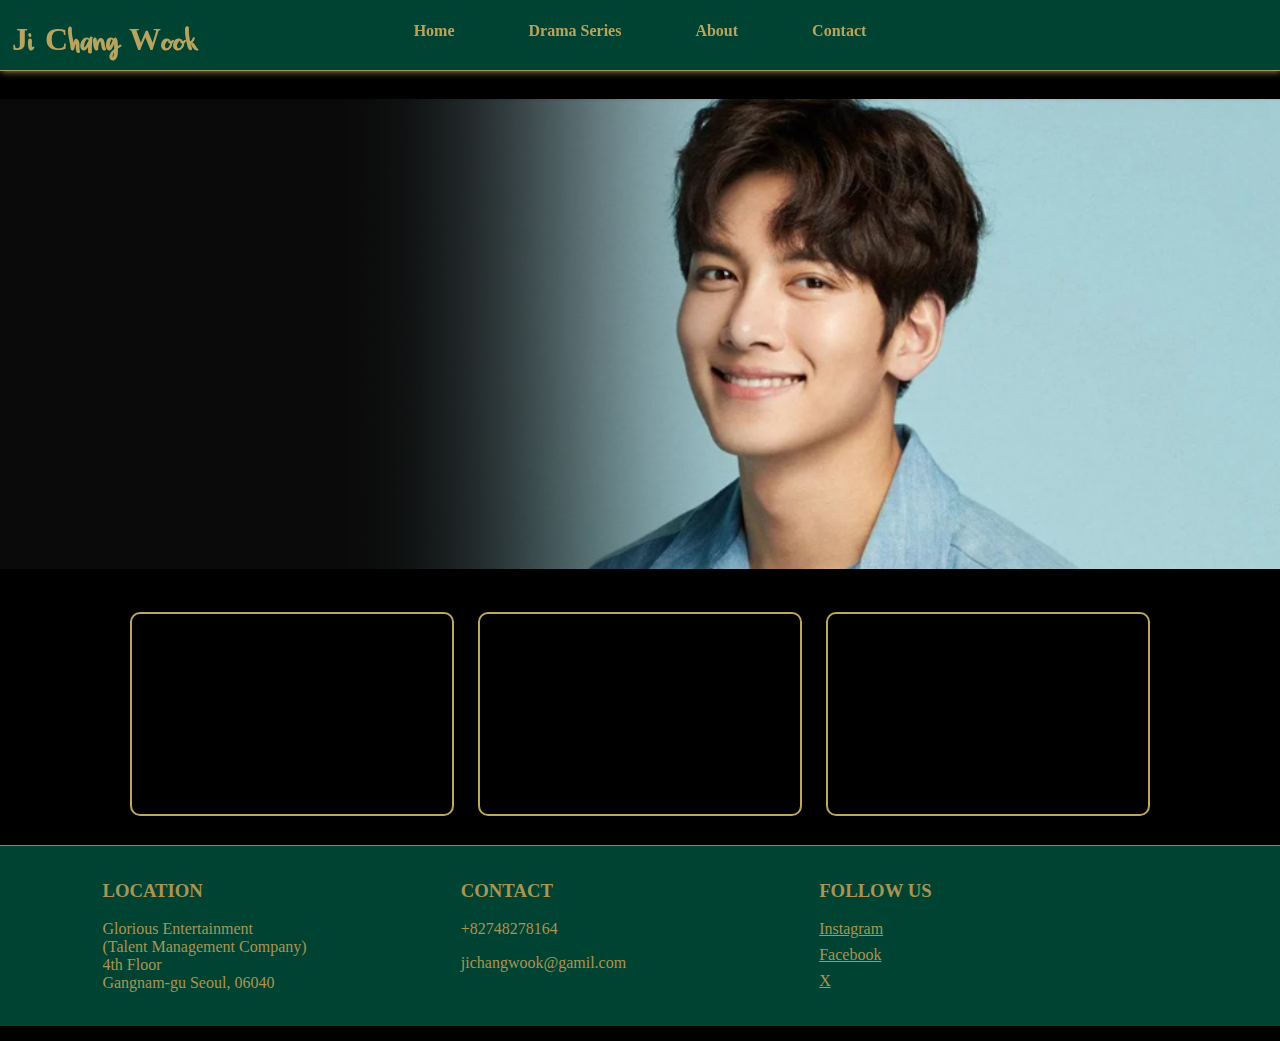
<file: index.html>
<!DOCTYPE html>
<html lang="en">
<head>
    <meta charset="UTF-8">
    <meta name="viewport" content="width=device-width, initial-scale=1.0">
    <title>Home</title>
    <link rel="stylesheet" href="styles.css">
    <link rel="preconnect" href="https://fonts.googleapis.com">
    <link rel="preconnect" href="https://fonts.gstatic.com" crossorigin>
    <link href="https://fonts.googleapis.com/css2?family=Fredericka+the+Great&display=swap" rel="stylesheet">
</head>
<body>
    <!--part of navbar-->
    <div class="menu">
        <h1>Ji Chang Wook</h1>
        <nav>
            <a href="index.html">Home</a>
            <a href="drama-series.html">Drama Series</a>
            <a href="about.html">About</a>
            <a href="contact.html">Contact</a>
        </nav>
    </div>
    <!--end navbar-->
    <br><br><br><br>
    <!--part of home-->
    <div class="image-home">
        <h1>
            WELCOME! <br>
            I'M JICHANGWOOK
        </h1>
    </div>
    <br>
    <main>
         <iframe width="320" height="200" src="https://www.youtube.com/embed/aY8QmExZrlY?si=Rd-HsrIBkCq2LeBT" title="YouTube video player" allow="accelerometer; autoplay; clipboard-write; encrypted-media; gyroscope; picture-in-picture; web-share" referrerpolicy="strict-origin-when-cross-origin" allowfullscreen></iframe>
         <iframe width="320" height="200" src="https://www.youtube.com/embed/6xPCqDPkEvQ?si=MmWynNj0A1esuaAO" title="YouTube video player" allow="accelerometer; autoplay; clipboard-write; encrypted-media; gyroscope; picture-in-picture; web-share" referrerpolicy="strict-origin-when-cross-origin" allowfullscreen></iframe>
         <iframe width="320" height="200" src="https://www.youtube.com/embed/yesM8OouKnE?si=VvxMx4c7-QgCxtFi" title="YouTube video player" allow="accelerometer; autoplay; clipboard-write; encrypted-media; gyroscope; picture-in-picture; web-share" referrerpolicy="strict-origin-when-cross-origin" allowfullscreen></iframe>
    </main>
    <!--end home-->

    <!--part of footer-->
    <footer>
        <div>
            <h3>LOCATION</h3>
            <p>
                Glorious Entertainment <br>
                (Talent Management Company) <br>
                4th Floor <br>
                Gangnam-gu Seoul, 06040
            </p>
        </div>
        <div>
            <h3>CONTACT</h3>
            <p class="p1">+82748278164</p>
            <p class="p1">jichangwook@gamil.com</p>
        </div>
        <div>
            <h3>FOLLOW US</h3>
            <a href="https://instagram.com/jichangwook/">Instagram</a>
            <a href="https://www.facebook.com/ACTORJCW.OFFICIAL">Facebook</a>
            <a href="https://twitter.com/jichangwook">X</a>
        </div>
    </footer>
</body>
</html>
</file>
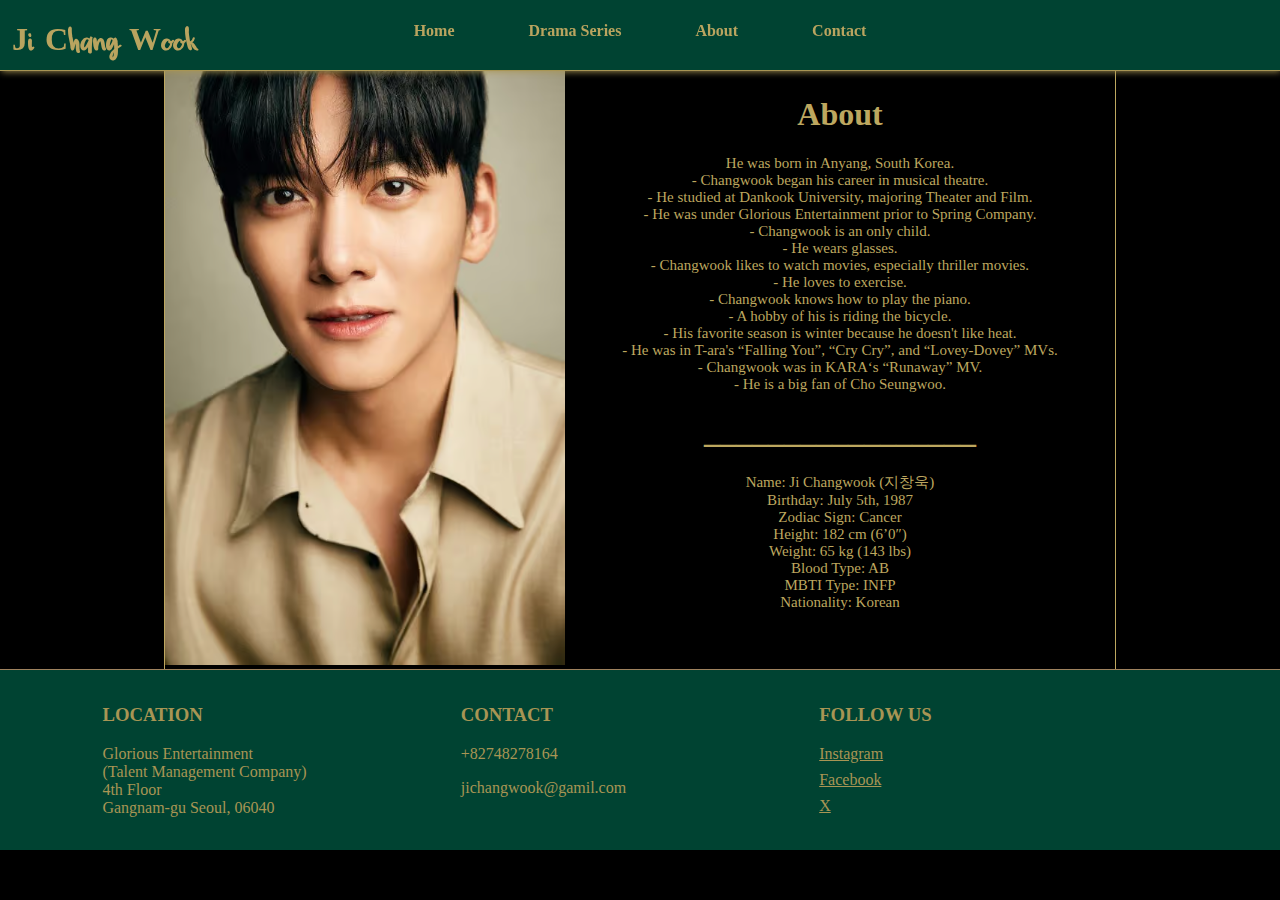
<file: about.html>
<!DOCTYPE html>
<html lang="en">
<head>
    <meta charset="UTF-8">
    <meta name="viewport" content="width=device-width, initial-scale=1.0">
    <title>About</title>
    <link rel="stylesheet" href="styles.css">
    <link rel="preconnect" href="https://fonts.googleapis.com">
    <link rel="preconnect" href="https://fonts.gstatic.com" crossorigin>
    <link href="https://fonts.googleapis.com/css2?family=Fredericka+the+Great&display=swap" rel="stylesheet">
</head>
<body>
    <!--part of navbar-->
    <div class="menu">
        <h1>Ji Chang Wook</h1>
        <nav>
            <a href="index.html">Home</a>
            <a href="drama-series.html">Drama Series</a>
            <a href="about.html">About</a>
            <a href="contact.html">Contact</a>
        </nav>
    </div>
    <!--end navbar-->
    <br>
    <br>
    <br>
    <!--part of about-->
    <div class="about">
        <div class="image">
            <img src="Ji-Changwook-photo.avif" alt="">
        </div>
        <div class="biograph">
            <h1>About</h1>
            <p>He was born in Anyang, South Korea. <br>
                - Changwook began his career in musical theatre. <br>
                - He studied at Dankook University, majoring Theater and Film. <br>
                - He was under Glorious Entertainment prior to Spring Company. <br>
                - Changwook is an only child. <br>
                - He wears glasses. <br>
                - Changwook likes to watch movies, especially thriller movies. <br>
                - He loves to exercise. <br>
                - Changwook knows how to play the piano. <br>
                - A hobby of his is riding the bicycle. <br>
                - His favorite season is winter because he doesn't like heat. <br>
                - He was in T-ara's “Falling You”, “Cry Cry”, and “Lovey-Dovey” MVs. <br>
                - Changwook was in KARA‘s “Runaway” MV. <br>
                - He is a big fan of Cho Seungwoo.
            </p>
            <h1>_________________</h1>
            <p>
                Name: Ji Changwook (지창욱) <br>
                Birthday: July 5th, 1987 <br>
                Zodiac Sign: Cancer <br>
                Height: 182 cm (6’0″) <br>
                Weight: 65 kg (143 lbs) <br>
                Blood Type: AB <br>
                MBTI Type: INFP <br>
                Nationality: Korean
            </p>
        </div>
    </div>
    <!--end about-->

    <!--part of footer-->
    <footer>
        <div>
            <h3>LOCATION</h3>
            <p>
                Glorious Entertainment <br>
                (Talent Management Company) <br>
                4th Floor <br>
                Gangnam-gu Seoul, 06040
            </p>
        </div>
        <div>
            <h3>CONTACT</h3>
            <p class="p1">+82748278164</p>
            <p class="p1">jichangwook@gamil.com</p>
        </div>
        <div>
            <h3>FOLLOW US</h3>
            <a href="https://instagram.com/jichangwook/">Instagram</a>
            <a href="https://www.facebook.com/ACTORJCW.OFFICIAL">Facebook</a>
            <a href="https://twitter.com/jichangwook">X</a>
        </div>
    </footer>
    <!--end footer-->
</body>
</html>
</file>
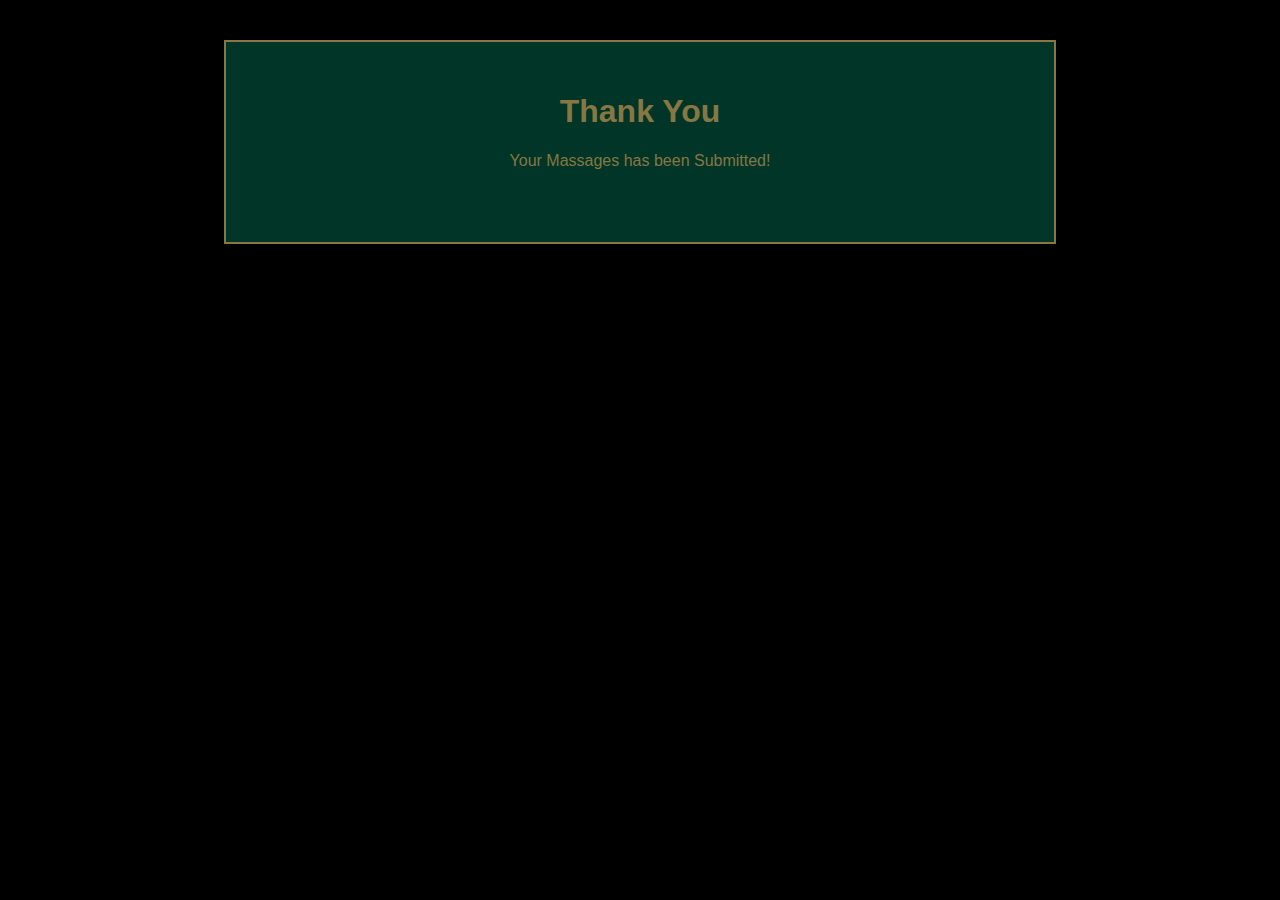
<file: action.html>
<!DOCTYPE html>
<html lang="en">
<head>
    <meta charset="UTF-8">
    <meta name="viewport" content="width=device-width, initial-scale=1.0">
    <title>Contact Us</title>
    <link rel="stylesheet" href="styles.css">
</head>
<body>
    <div class="action">
        <h1 class="title">Thank You</h1>
        <p class="description">Your Massages has been Submitted!</p>
    </div>
</body>
</html>
</file>
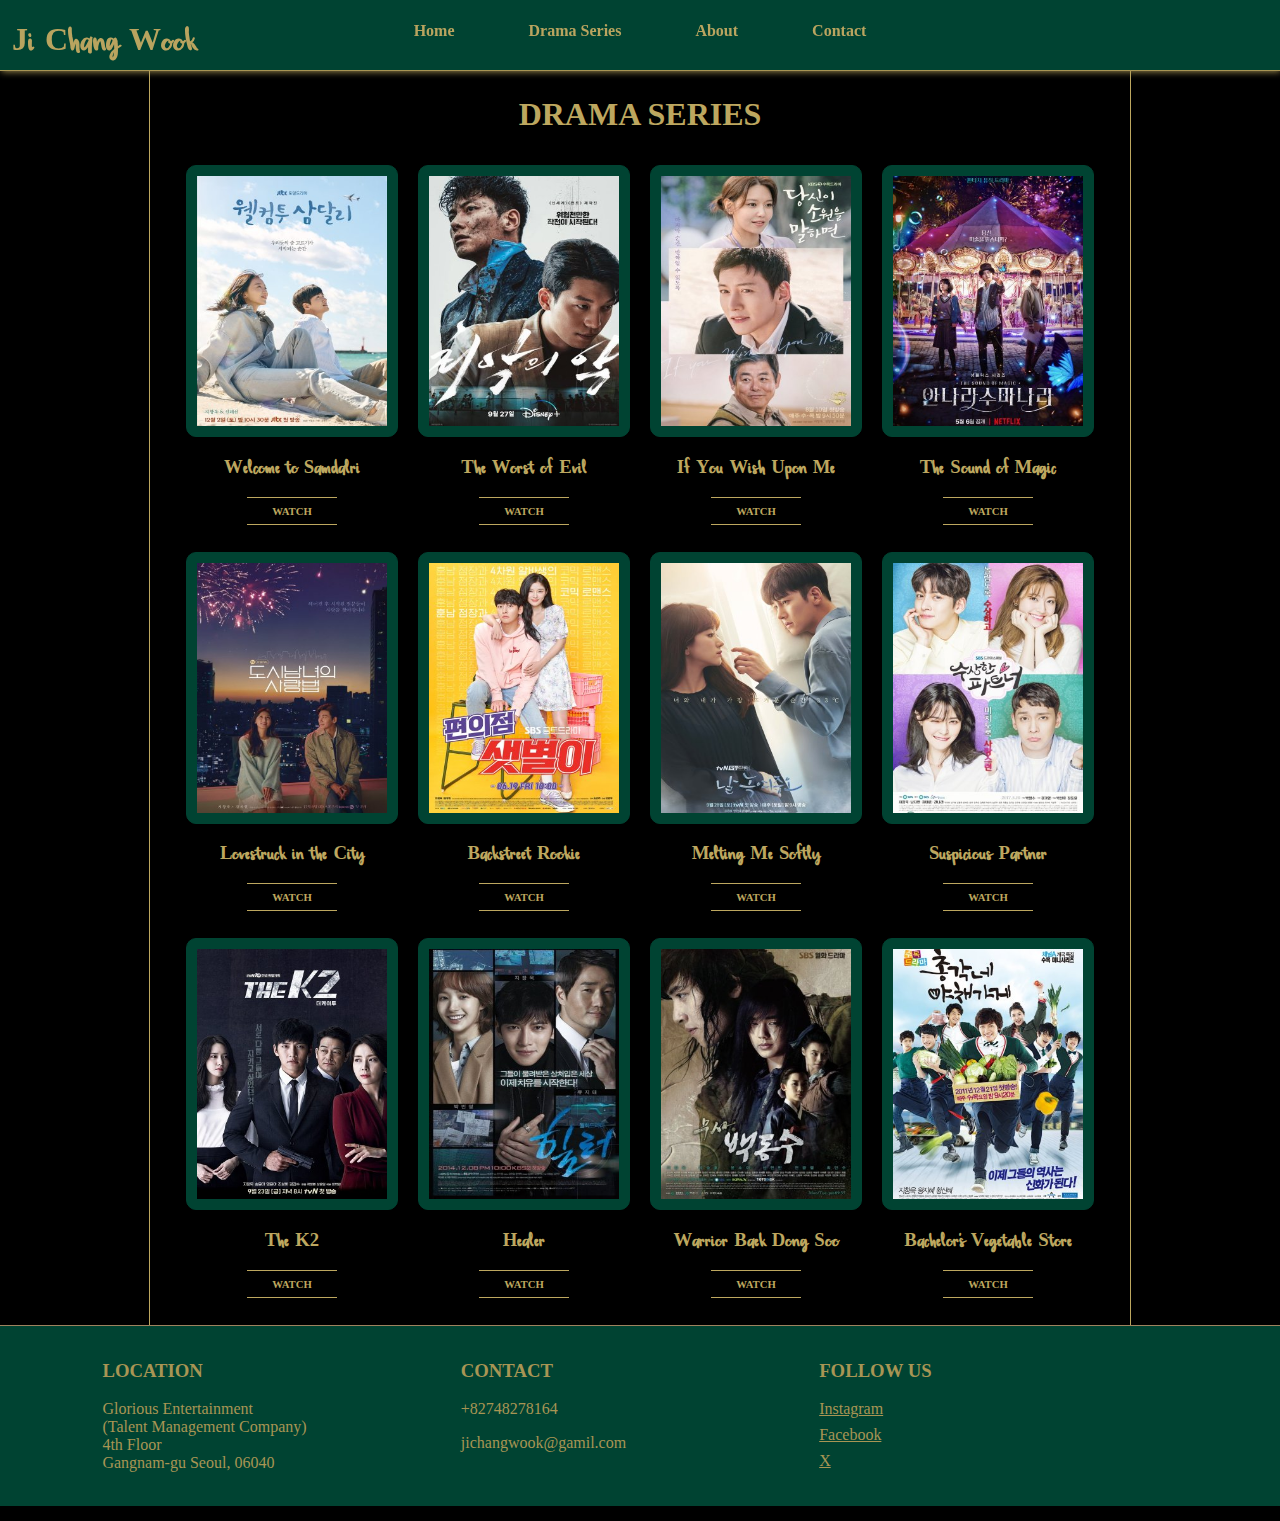
<file: drama-series.html>
<!DOCTYPE html>
<html lang="en">
<head>
    <meta charset="UTF-8">
    <meta name="viewport" content="width=device-width, initial-scale=1.0">
    <title>Drama series</title>
    <link rel="stylesheet" href="styles.css">
    <link rel="preconnect" href="https://fonts.googleapis.com">
    <link rel="preconnect" href="https://fonts.gstatic.com" crossorigin>
    <link href="https://fonts.googleapis.com/css2?family=Fredericka+the+Great&display=swap" rel="stylesheet">
</head>
<body>
    <!--part of navbar-->
    <div class="menu">
        <h1>Ji Chang Wook</h1>
        <nav>
            <a href="index.html">Home</a>
            <a href="drama-series.html">Drama Series</a>
            <a href="about.html">About</a>
            <a href="contact.html">Contact</a>
        </nav>
    </div>
    <!--end navbar-->
    <br>
    <br>
    <br>
    <!--part of drama-->
    <div class="container">
        <h1>DRAMA SERIES</h1>
        <div class="row2">
            <div class="team">
                <div class="team-members">
                    <img src="samdalri.jpg" alt="samdalri">
                    <p>
                        Drama: Welcome to Samdal-ri <br>
                        Country: South Korea <br>
                        Episodes: 16 <br>
                        Aired: Dec 2, 2023 - Jan 21, 2024 <br>
                        Aired On: Saturday, Sunday <br>
                        Original Network: jTBC, Netflix, TVING <br>
                        Duration: 1 hr. 10 min. <br>
                        Content Rating: 15+ 
                    </p>
                </div>
                <h3>Welcome to Samdalri</h3>
                <h6><a href="https://www.netflix.com/pk/title/81697983">WATCH</a></h6>
            </div>
            <div class="team">
                <div class="team-members">
                    <img src="The-Worst-of-Evil.jpg" alt="The Worst of Evil">
                    <p>
                        Drama: The Worst of Evil <br>
                        Country: South Korea <br>
                        Episodes: 12 <br>
                        Aired: Sep 27, 2023 - Oct 25, 2023 <br>
                        Aired On: Wednesday <br>
                        Original Network: Disney+, Hulu <br>
                        Duration: 53 min. <br>
                        Content Rating: 18+
                    </p>
                </div>
                <h3>The Worst of Evil</h3>
                <h6><a href="https://www.hulu.com/series/the-worst-of-evil-3fde2818-1be7-41ab-b405-1fc217423713">WATCH</a></h6>
            </div>
            <div class="team">
                <div class="team-members">
                    <img src="If-You-Wish-Upon-Me.jpg" alt="If You Wish Upon Me">
                    <p>
                        Drama: If You Wish Upon Me <br>
                        Country: South Korea <br>
                        Episodes: 16 <br>
                        Aired: Aug 10, 2022 - Sep 29, 2022 <br>
                        Aired On: Wednesday, Thursday <br>
                        Original Network: KBS2, ViuTV <br>
                        Duration: 1 hr. 10 min. <br>
                        Content Rating: 15+
                    </p>
                </div>
                <h3>If You Wish Upon Me</h3>
                <h6><a href="https://www.hulu.com/series/if-you-wish-upon-me-9944dda7-0cbc-4e77-8f20-4630157df970">WATCH</a></h6>
            </div>
            <div class="team">
                <div class="team-members">
                    <img src="The-Sound-of-Magic.jpg" alt="The Sound of Magic">
                    <p>
                        Drama: The Sound of Magic <br>
                        Country: South Korea <br>
                        Episodes: 6 <br>
                        Aired: May 6, 2022 <br>
                        Aired On: Friday <br>
                        Original Network: Netflix <br>
                        Duration: 1 hr. 10 min. <br>
                        Content Rating: 15+
                    </p>
                </div>
                <h3>The Sound of Magic</h3>
                <h6><a href="https://www.netflix.com/pk/title/81016276">WATCH</a></h6>
            </div>
        </div>
        <div class="row2">
            <div class="team">
                <div class="team-members">
                    <img src="lovestruck.jpg" alt="lovestruck">
                    <p>
                        Drama: Lovestruck in the City <br>
                        Country: South Korea <br>
                        Episodes: 17 <br>
                        Aired: Dec 22, 2020 - Feb 16, 2021 <br>
                        Aired On: Tuesday, Friday <br>
                        Original Network: Daum Kakao TV, Netflix <br>
                        Duration: 33 min. <br>
                        Content Rating: 15+
                    </p>
                </div>
                <h3>Lovestruck in the City</h3>
                <h6><a href="https://www.netflix.com/pk/title/81340910">WATCH</a></h6>
            </div>
            <div class="team">
                <div class="team-members">
                    <img src="Backstreet-Rookie.jpg" alt="Backstreet Rookie">
                    <p>
                        Drama: Backstreet Rookie <br>
                        Country: South Korea <br>
                        Episodes: 16 <br>
                        Aired: Jun 19, 2020 - Aug 8, 2020 <br>
                        Aired On: Friday, Saturday <br>
                        Original Network: iQiyi, SBS <br>
                        Duration: 1 hr. 10 min. <br>
                        Content Rating: 15+
                    </p>
                </div>
                <h3>Backstreet Rookie</h3>
                <h6><a href="https://www.viki.com/tv/37883c-backstreet-rookie">WATCH</a></h6>
            </div>
            <div class="team">
                <div class="team-members">
                    <img src="Melting-Me-Softly.jpg" alt="Melting Me Softly">
                    <p>
                        Drama: Melting Me Softly <br>
                        Country: South Korea <br>
                        Episodes: 16 <br>
                        Aired: Sep 28, 2019 - Nov 17, 2019 <br>
                        Aired On: Saturday, Sunday <br>
                        Original Network: tvN <br>
                        Duration: 1 hr. 5 min. <br>
                        Content Rating: 15+ 
                    </p>
                </div>
                <h3>Melting Me Softly</h3>
                <h6><a href="https://www.viki.com/tv/36676c-melting-me-softly">WATCH</a></h6>
            </div>
            <div class="team">
                <div class="team-members">
                    <img src="Suspicious-Partner.jpg" alt="Suspicious Partner">
                    <p>
                        Drama: Suspicious Partner <br>
                        Country: South Korea <br>
                        Episodes: 40 <br>
                        Aired: May 10, 2017 - Jul 13, 2017 <br>
                        Aired On: Wednesday, Thursday <br>
                        Original Network: SBS <br>
                        Duration: 30 min. <br>
                        Content Rating: 15+
                    </p>
                </div>
                <h3>Suspicious Partner</h3>
                <h6><a href="https://www.viki.com/tv/34557c-suspicious-partner">WATCH</a></h6>
            </div>
        </div>
        <div class="row2">
            <div class="team">
                <div class="team-members">
                    <img src="The-K2.jpg" alt="The K2">
                    <p>
                        Drama: The K2 <br>
                        Country: South Korea <br>
                        Episodes: 16 <br>
                        Aired: Sep 23, 2016 - Nov 12, 2016 <br>
                        Aired On: Friday, Saturday <br>
                        Original Network: tvN <br>
                        Duration: 60 min. <br>
                        Content Rating: 15+
                    </p>
                </div>
                <h3>The K2</h3>
                <h6><a href="https://www.viki.com/tv/31865c-the-k2">WATCH</a></h6>
            </div>
            <div class="team">
                <div class="team-members">
                    <img src="Healer.jpg" alt="Healer">
                    <p>
                        Drama: Healer <br>
                        Country: South Korea <br>
                        Episodes: 20 <br>
                        Aired: Dec 8, 2014 - Feb 10, 2015 <br>
                        Aired On: Monday, Tuesday <br>
                        Original Network: KBS2 <br>
                        Duration: 60 min. <br>
                        Content Rating: 15+
                    </p>
                </div>
                <h3>Healer</h3>
                <h6><a href="https://www.netflix.com/pk/title/80188423">WATCH</a></h6>
            </div>
            <div class="team">
                <div class="team-members">
                    <img src="Warrior-Baek-Dong-Soo.jpg" alt="Warrior Baek Dong Soo">
                    <p>
                        Drama: Warrior Baek Dong Soo <br>
                        Country: South Korea <br>
                        Episodes: 29 <br>
                        Aired: Jul 4, 2011 - Oct 10, 2011 <br>
                        Aired On: Monday, Tuesday <br>
                        Original Network: SBS <br>
                        Duration: 1 hr. 5 min. <br>
                        Content Rating: 15+ 
                    </p>
                </div>
                <h3>Warrior Baek Dong Soo</h3>
                <h6><a href="https://www.viki.com/tv/3407c-warrior-baek-dong-soo">WATCH</a></h6>
            </div>
            <div class="team">
                <div class="team-members">
                    <img src="Bachelor's-Vegetable-Store.jpg" alt="Bachelor's Vegetable Store">
                    <p>
                        Drama: Bachelor's Vegetable Store <br>
                        Country: South Korea <br>
                        Episodes: 24 <br>
                        Aired: Dec 21, 2011 - Mar 8, 2012 <br>
                        Aired On: Wednesday, Thursday <br>
                        Original Network: Channel A <br>
                        Duration: 1 hr. 10 min. <br>
                        Content Rating: 13+
                    </p>
                </div>
                <h3>Bachelor's Vegetable Store</h3>
                <h6><a href="">WATCH</a></h6>
            </div>
        </div>
    </div>
     <!--end part of drama-->

    <!--part of footer-->
    <footer>
        <div>
            <h3>LOCATION</h3>
            <p>
                Glorious Entertainment <br>
                (Talent Management Company) <br>
                4th Floor <br>
                Gangnam-gu Seoul, 06040
            </p>
        </div>
        <div>
            <h3>CONTACT</h3>
            <p class="p1">+82748278164</p>
            <p class="p1">jichangwook@gamil.com</p>
        </div>
        <div>
            <h3>FOLLOW US</h3>
            <a href="https://instagram.com/jichangwook/">Instagram</a>
            <a href="https://www.facebook.com/ACTORJCW.OFFICIAL">Facebook</a>
            <a href="https://twitter.com/jichangwook">X</a>
        </div>
    </footer>
    <!--end footer-->
</body>
</html>
</file>
<file: styles.css>
body{
    margin: 0px;
    padding: 0px;
    font-family: Times New Roman;
    background-color: black;
}

/*custom font*/
@font-face {
    font-family: 'Simple Brush Script';
    src: url('SimpleBrushScript-lyqZ.ttf');
}

/*styles of navbar*/
.menu{
    background-color: #004332;
    width: 100%;
    height: 70px;
    text-align: center;
    margin: 0px 0px;
    position: fixed;
    z-index: 1;
    border-bottom: 1px solid #a89554;
    box-shadow: 1px 1px 7px 0.4px #a89554;
    display: flex;
    justify-content: center;
}
.menu h1{
    position: absolute;
    left:12px;
    color: #b9a45f;
    font-family: Simple Brush Script;
}
.menu a{
    text-decoration: none;
    color:#b9a45f;
    margin: 0px 30px;
    position: relative;
    top:22px;
    padding:5px;
    font-weight: bold;
}
.menu a:hover{
    border-top: 1px solid #b9a45f;
    border-bottom: 1px solid #b9a45f;
}
/*end styles of navbar*/

/*styles part of home*/
.image-home{
    width: 100%;
    height: 470px;
    text-align: center;
    background: url('hom.PNG');
    background-size: cover;
}
.image-home:hover{
    box-shadow: inset 0px 0px 3px 300px #1d1d1dcc;
    transition: 1s;
}
.image-home h1{
    position: relative;
    top: 200px;
    visibility: hidden;
    color: #bda75f;
    font-size: 40px;
}
.image-home:hover h1{
    visibility: visible;
    transition: 1s;
}
main{
    text-align: center;
    padding: 15px;
}
main iframe{
    margin: 10px;
    border-radius: 10px;
    border: 2px solid #bda75f;
}
main iframe:hover{
    transform: scale(1.1);
    transition: 1s;
}
/*end styles of home*/

/*styles part of drama series*/
.container{
    width: 950px;
    height: auto;
    border: 1px solid #bda75f;
    margin-left: auto;
    margin-right: auto;
    margin-top: 10px;
    border-bottom: none;
    text-align: center;
    padding: 10px 15px;
}
.container h1{
    color: #bda75f;
}
.container .row2{
    display: flex;
    justify-content: center;
}
.team-members{
    width: 190px;
    height: 250px;
    margin: 10px;
    padding: 10px;
    background-color: #004332;
    border: 1px solid #004332;
    border-radius: 10px;
}
.team-members:hover{
    transform: scale(1.1);
    transition: 1s;
}
.team-members img{
    width: 100%;
    height: 250px;
}
.team-members p{
    visibility: hidden;
    position:relative;
    top:-277px;
    padding: 30px 16px;
    font-size: 14px;
    background-color: #004332;
    color: #a89554;
    height: 200px;
}
.team-members:hover p{
    visibility: visible;
    border: 1px solid #bda75f;
}
.container h3{
    color: #bda75f;
    font-family: Simple Brush Script;
}
.container h6 a{
    text-decoration: none;
    color:#bda75f;
    border-top: 1px solid #bda75f;
    border-bottom: 1px solid #bda75f;
    padding: 7px 25px;
}
.container h6 a:hover{
    background-color: #bda75f;
    color: #004332;
    transition: 1s;
}
/*end styles part of drama series*/

/*styles part of about*/
.about{
    width: 950px;
    height: auto;
    border: 1px solid #bda75f;
    margin-left: auto;
    margin-right: auto;
    margin-top: 10px;
    border-bottom: none;
    text-align: center;
    display: flex;
}
.about .image{
    width: 400px;
    height: auto;
}
.about .image img{
    width: 100%;
    height: auto;
}
.about .biograph{
    width: 550px;
    padding-top: 10px;
}
.about .biograph h1{
    color: #bda75f;
    text-align: center;
}
.about .biograph p{
    color: #bda75f;
    font-size: 15px;
}
.about .biograph p:hover{
   transform: scale(1.1);
}
/*end styles part of about*/

/*styles part of contact*/
.contact{
    width: 950px;
    height: auto;
    border: 1px solid #bda75f;
    margin-left: auto;
    margin-right: auto;
    margin-top: 10px;
    border-bottom: none;
    display: flex;
}
.contact .audio{
    text-align: center;
    display: flex;
    justify-content: center;
    align-items: center;
    width: 450px;
    border-right: 1px solid #b3936a;
}
.contact audio{
    margin-top: 20px;
    width: 220px;
    height: 40px;
    border: 3px solid #004332;
    border-radius: 35px;
}
.contact img{
    width: 300px;
    height: 300px;
    border: 2px solid #b3936a;
    border-radius: 50%;
    animation: img 15s infinite;
}
@keyframes img{
    from{transform: rotate(0deg);}
    to{transform: rotate(360deg);}
}
.contact .form{
    width: 500px;
    padding: 30px 15px;
}
.contact h1{
    text-align: center;
    font-size: 40px;
    color: #b9a45f;
    letter-spacing: 8px;
    animation: text 2s forwards;
}
.contact h2{
    text-align: center;
    color: #b9a45f;
    animation: text 2s forwards;
}
@keyframes text{
	0% {opacity:0; transform:translateY(20px);} 
	100% {opacity:1; transform:translateY(-20px);}
}
.contact label{
    color: #dddada;
}
.contact input{
    width: 100%;
    height: 28px;
    margin-bottom: 15px;
    border: 1px solid  #dddada;
    background-color: #dddada;
}
.contact textarea{
    background-color: #dddada;
    border: 1px solid #004332;
    width: 100%;
}
.contact button{
    width: 100%;
    margin-top: 20px;
    padding: 8px;
    font-weight: bold;
    background-color:#004332;
    border: 1px solid #004332;
    color:#dddada;
}
/*end styles part of contact*/

/*styles part of footer*/
footer{
    width: 100%;
    height: 180px;
    background-color: #004332;
    color:#a89554;
    display: flex;
    justify-content: center;
    border-top: 1px solid #9e825e;
    margin-bottom: 0px;
}
footer div{
    position: relative;
    top:15px;
    width: 28%;
}
footer div .p1:hover{
    font-size: 17px;
    color:#ccc7c7;
}
footer div a{
    display: block;
    margin-top: 8px;
    color:#a89554;
}
footer div a:hover{
    font-size: 18px;
    color:#ccc7c7;
}
/*end styles part of footer*/

/*styles part of action from submit*/
.action{
	background-color:#004332;
    border: 2px solid #a89554;
	opacity: 0.8;
	width: 60%;
	height: 140px;
	margin-left: auto;
	margin-right: auto;
	margin-top:40px;
	color:#a89554;
	font-family: arial;
	padding:30px;
}
.description, .title{
	text-align: center;
}
/*end part action*/

/*responsive*/
@media (max-width: 400px) {
    .menu{
        height: 50px;
    }
    .menu h1{
        position: absolute;
        left:5px;
        top:14px;
        font-size: 14px;
    }
    .menu a{
        margin: 0px 7px;
        position: relative;
        top:12px;
        left:30px;
        padding:5px;
        font-size: 10px;
    }
    footer{
        width: 100%;
        height: 100px;
        font-size: 9px;
    }
    footer div{
        position: relative;
        top:3px;
        margin-left: 20px;
    }
    footer div .p1:hover{
        font-size: 10px;
    }
    footer div a{
        display: block;
        margin-top: 4px;
    }
}
</file>
